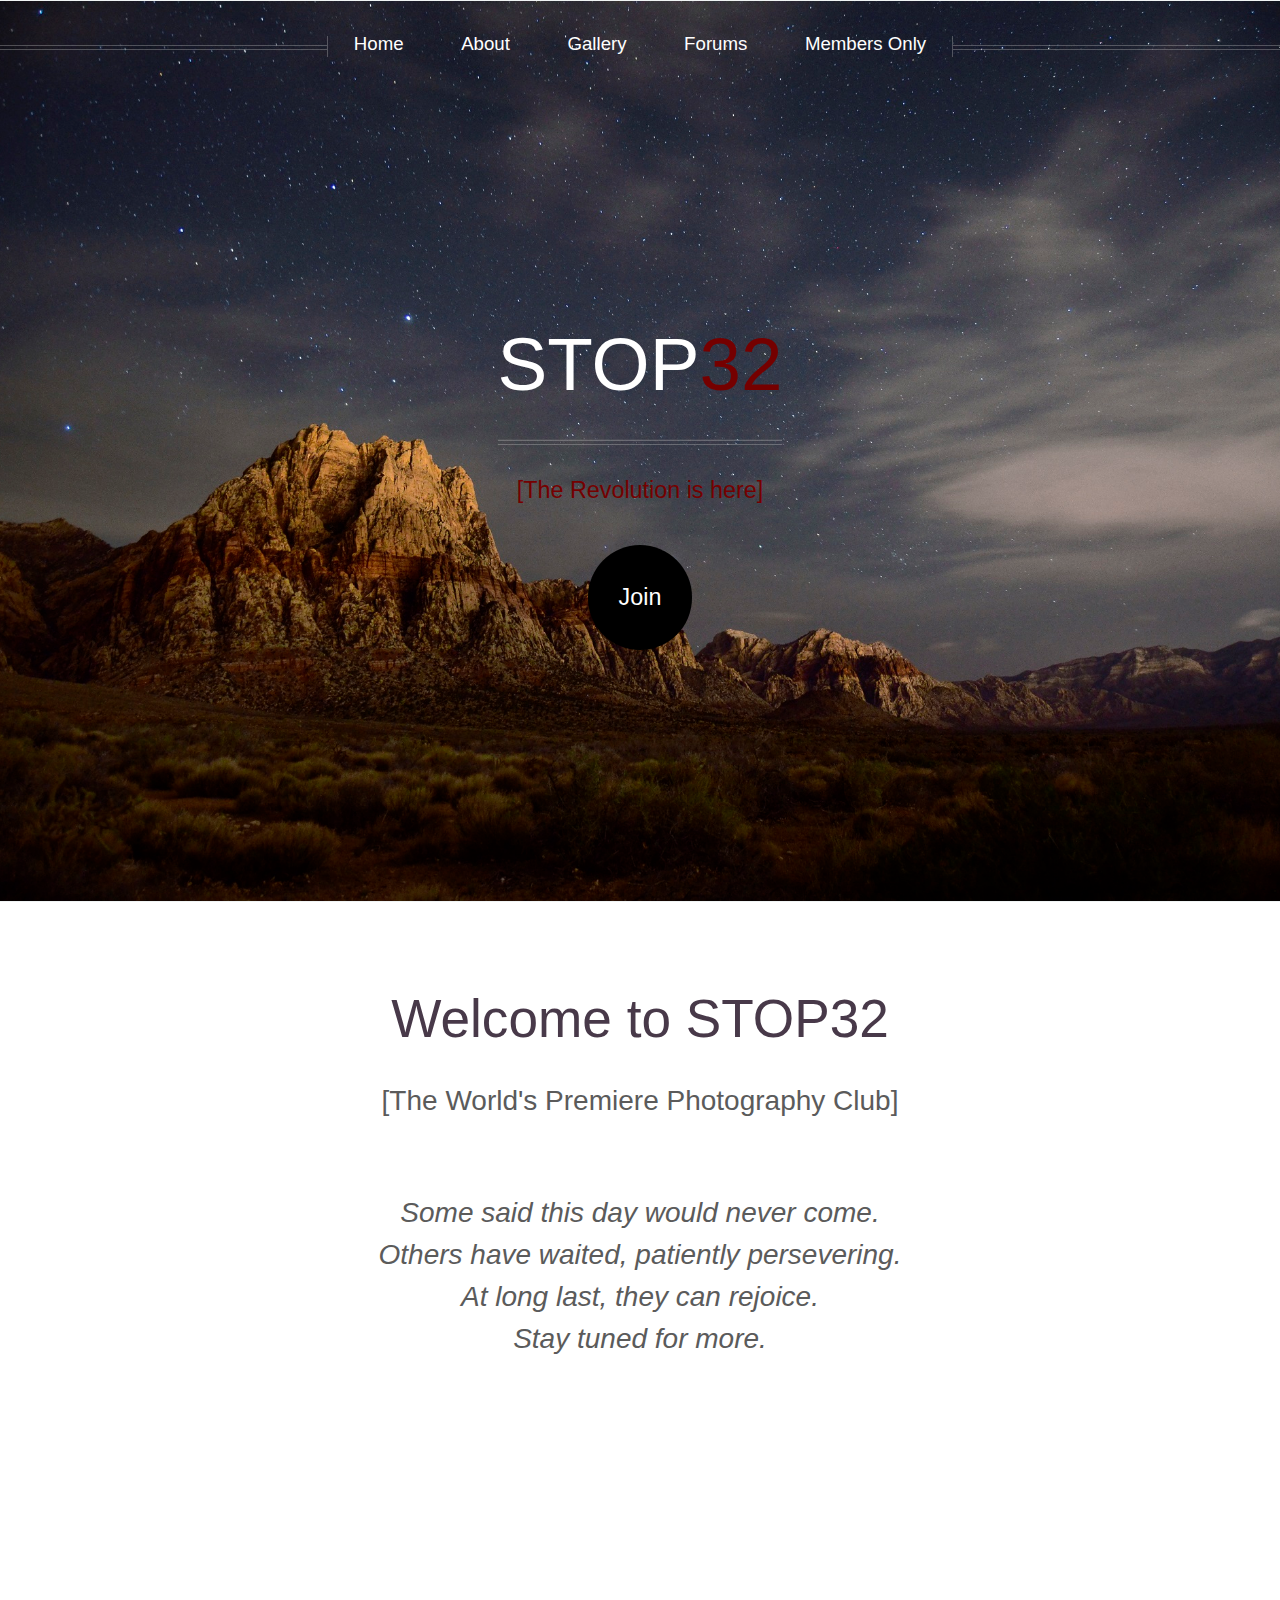
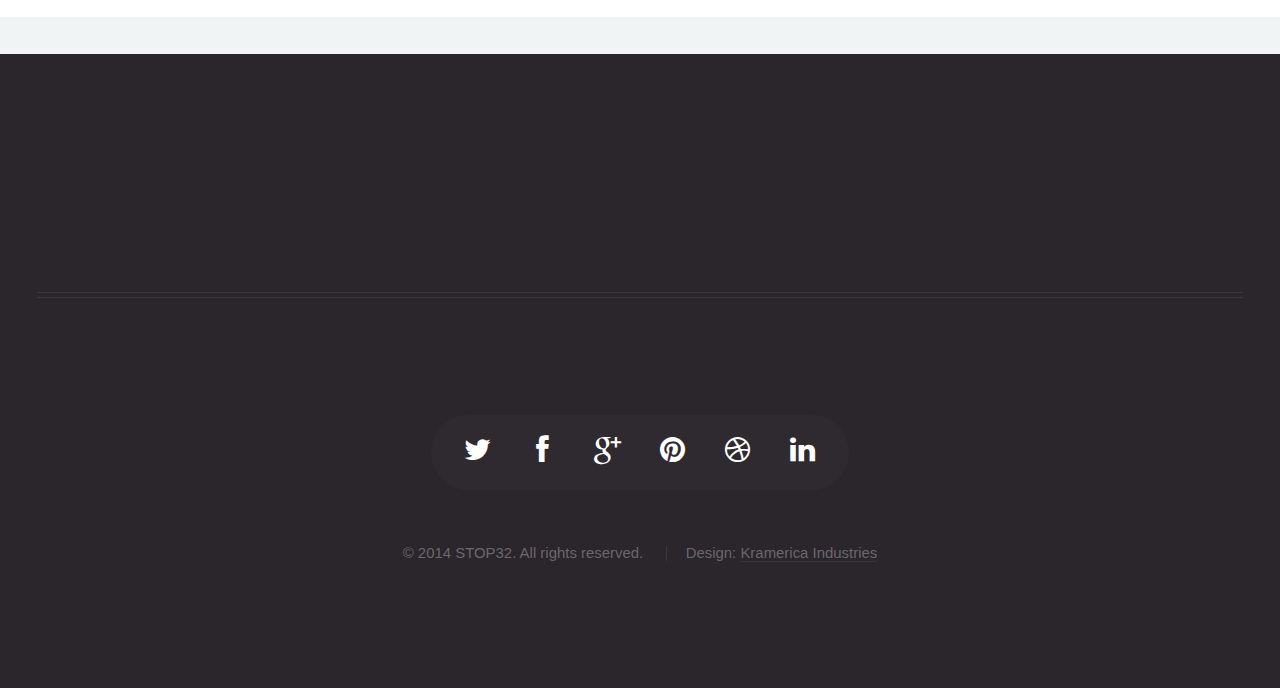
<file: index.html>
<!DOCTYPE html>
<html>
  <head>
    <title>STOP32 Photo Club</title>
    <meta http-equiv="content-type" content="text/html; charset=UTF-8">
    <meta name="description" content="">
    <meta name="keywords" content="">
    <link
href="http://fonts.googleapis.com/css?family=Source+Sans+Pro:300,400,600"
      rel="stylesheet" type="text/css">
    <!--[if lte IE 8]><script src="js/html5shiv.js"></script><![endif]-->
    <script src="js/jquery.min.js"></script>
    <script src="js/jquery.dropotron.min.js"></script>
    <script src="js/skel.min.js"></script>
    <script src="js/skel-panels.min.js"></script>
    <script src="js/init.js"></script> <noscript>
			<link rel="stylesheet" href="css/skel-noscript.css">
			<link rel="stylesheet" href="css/style.css">
			<link rel="stylesheet" href="css/style-desktop.css">
			<link rel="stylesheet" href="css/style-noscript.css">
		</noscript>
    <!--[if lte IE 8]><link rel="stylesheet" href="css/ie8.css" /><![endif]-->
  </head>
  <body class="homepage">
    <!-- Header -->
    <div id="header">
      <!-- Inner -->
      <div class="inner">
        <header>
          <h1><a href="#" id="logo">STOP<font color="750000">32 <br>
              </font></a></h1>
          <hr> <span class="byline"><font color="750000">[The
              Revolution is here]</font></span> </header>
        <footer> <a href="#banner" class="button circled scrolly">Join</a>
        </footer>
      </div>
      <!-- Nav -->
      <nav id="nav">
        <ul>
          <li><a href="index.html">Home</a></li>
          <li><a href="no-sidebar.html">About</a></li>
          <li> <span>Gallery</span>
            <ul>
              <li><a href="#">Landscape</a></li>
              <li><a href="#">Portrait</a></li>
              <li><a href="#">Macro</a></li>
            </ul>
          </li>
          <li> <span>Forums</span>
            <ul>
              <li><a href="#">Equipment</a></li>
              <li><a href="#">Technique</a></li>
              <li><a href="#">For Beginners</a></li>
            </ul>
          </li>
          <li><a href="right-sidebar.html">Members Only</a></li>
        </ul>
      </nav>
    </div>
    <!-- Banner -->
    <div id="banner">
      <h2>Welcome to STOP32<br>
      </h2>
      <span class="byline">[The World's Premiere Photography Club]<br>
        <br>
      </span>
      <div align="center"><span class="byline"><i>Some said this day
            would never come. </i><i><br>
          </i><i>Others have waited, patiently persevering.</i><i><br>
          </i><i>At long last, they can rejoice. </i><br>
          </i><i>Stay tuned for more. </i><br>
        </span><span class="byline"></span></div>
    </div>
    <!-- Carousel -->
    <div align="center"> </div>
    <!-- Main -->
    <div class="wrapper style2">
      <article id="main" class="container special"> <br>
      </article>
    </div>
    <!-- Features --><!-- Footer -->
    <div id="footer">
      <div class="container">
        <div class="row">
          <!-- Tweets --><!-- Posts -->
          <section class="4u">
            <div class="row quarter no-collapse">
              <div class="6u"> <br>
              </div>
            </div>
          </section>
        </div>
        <hr>
        <div class="row">
          <div class="12u">
            <!-- Contact -->
            <section class="contact"><br>
              <ul class="icons">
                <li><a href="#" class="fa fa-twitter solo"><span>Twitter</span></a><br>
                </li>
                <li><a href="#" class="fa fa-facebook solo"><span>Facebook</span></a><br>
                </li>
                <li><a href="#" class="fa fa-google-plus solo"><span>Google+</span></a><br>
                </li>
                <li><a href="#" class="fa fa-pinterest solo"><span>Pinterest</span></a><br>
                </li>
                <li><a href="#" class="fa fa-dribbble solo"><span>Dribbble</span></a><br>
                </li>
                <li><a href="#" class="fa fa-linkedin solo"><span>Linkedin</span></a><br>
                </li>
              </ul>
            </section>
            <!-- Copyright -->
            <div class="copyright">
              <ul class="menu">
                <li>© 2014 STOP32. All rights reserved.</li>
                <li>Design: <a href="#">Kramerica Industries</a></li>
              </ul>
            </div>
          </div>
        </div>
      </div>
    </div>
  </body>
</html>
</file>
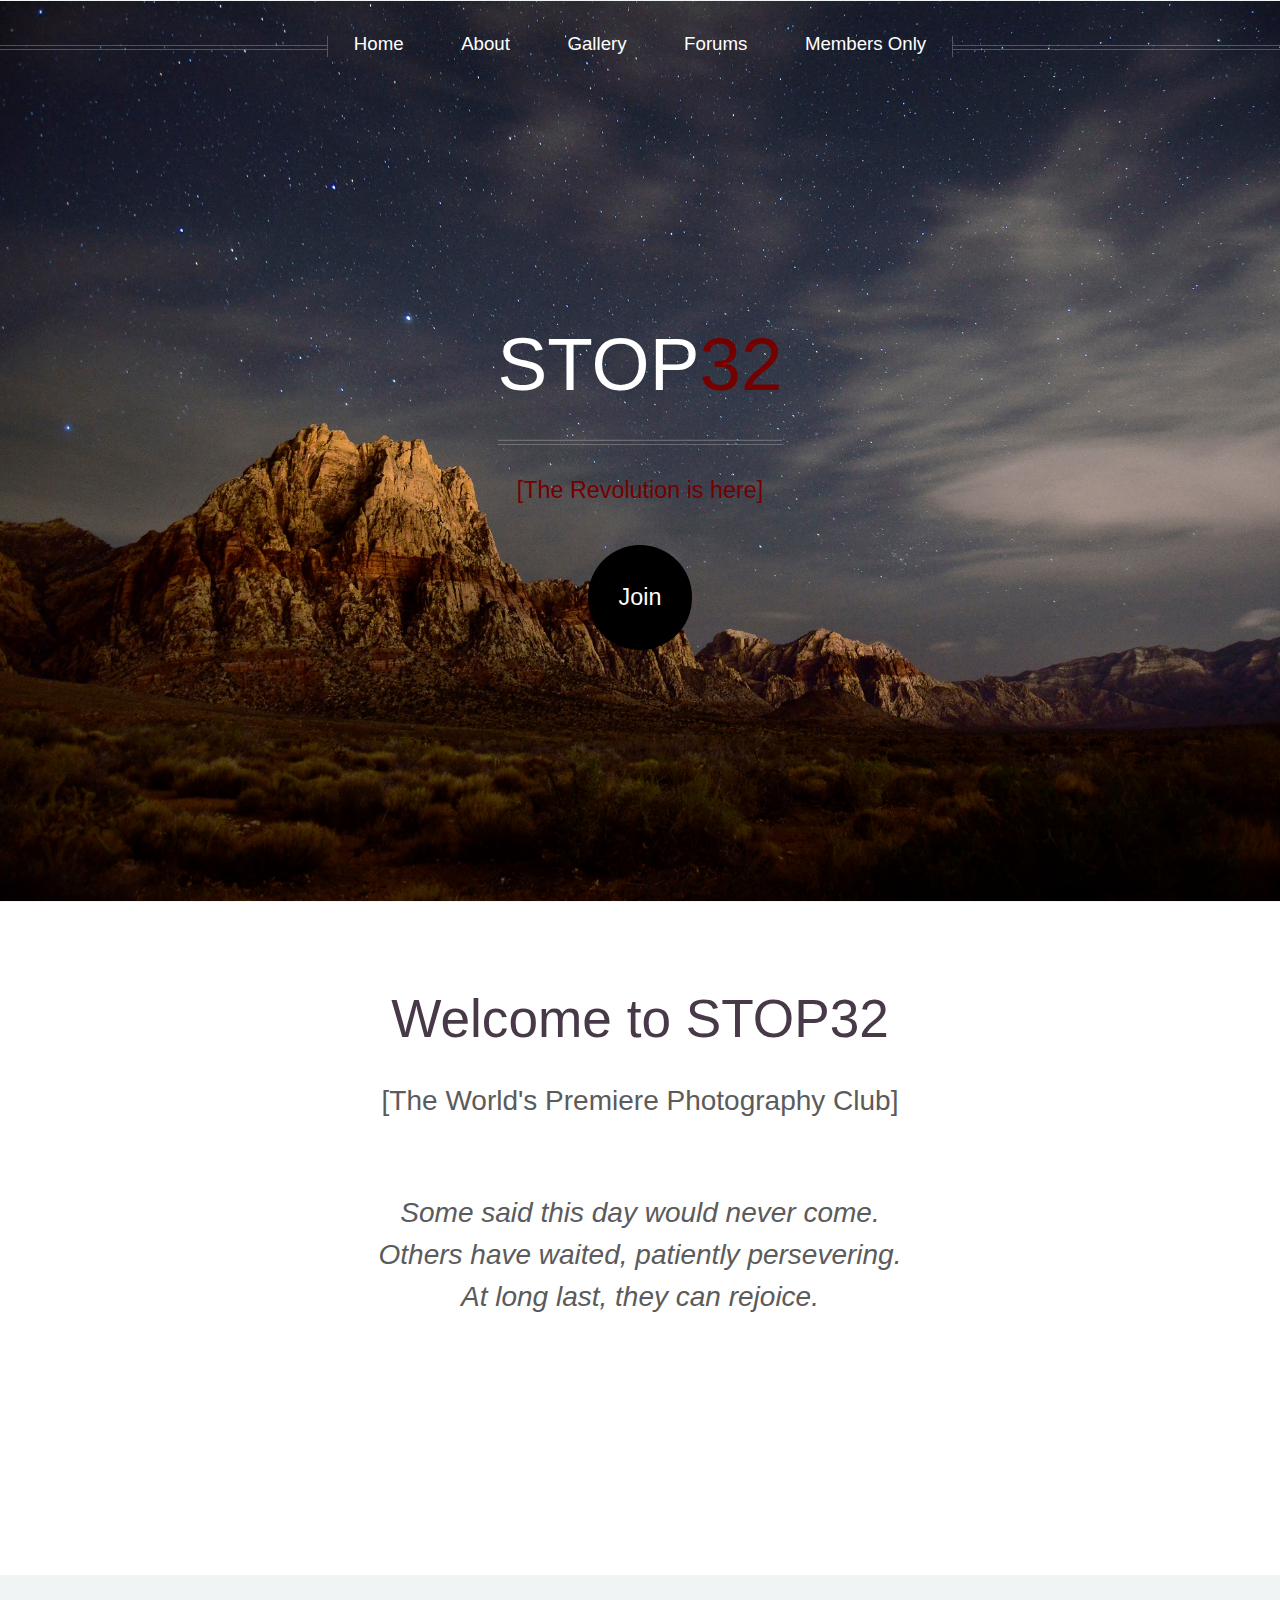
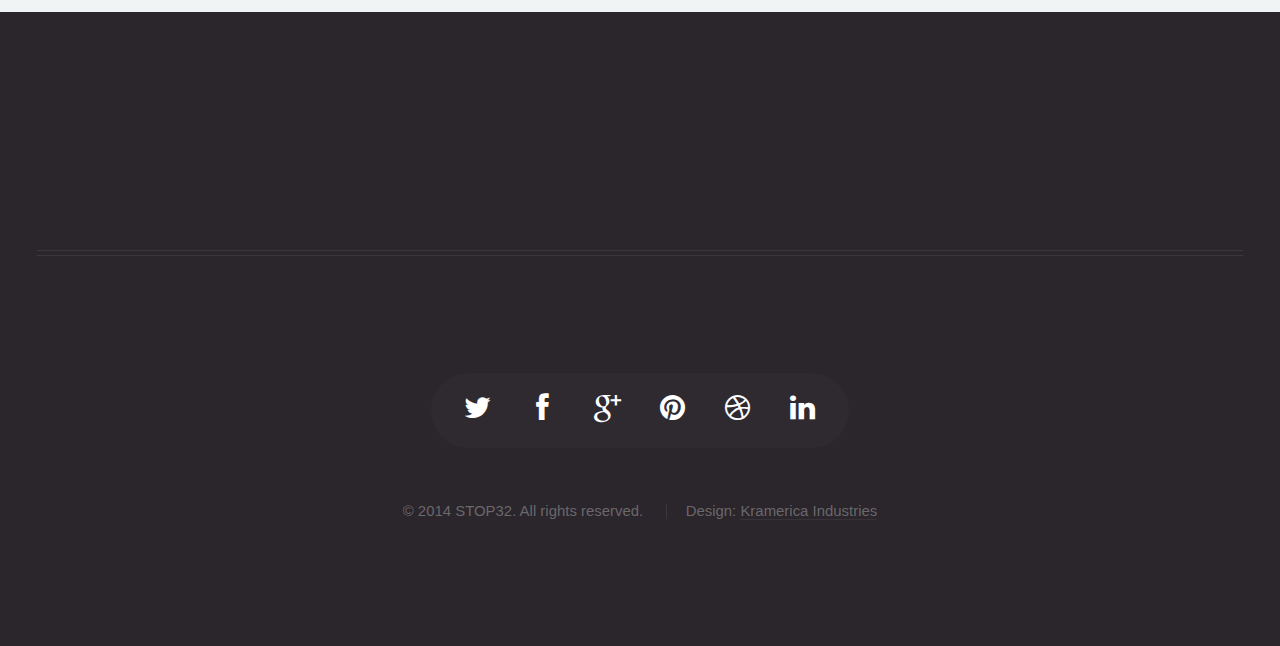
<file: index (david lindahl's conflicted copy 2014-03-15).html>
<!DOCTYPE html>
<html>
  <head>
    <title>STOP32 Photo Club</title>
    <meta http-equiv="content-type" content="text/html; charset=UTF-8">
    <meta name="description" content="">
    <meta name="keywords" content="">
    <link
href="http://fonts.googleapis.com/css?family=Source+Sans+Pro:300,400,600"
      rel="stylesheet" type="text/css">
    <!--[if lte IE 8]><script src="js/html5shiv.js"></script><![endif]-->
    <script src="js/jquery.min.js"></script>
    <script src="js/jquery.dropotron.min.js"></script>
    <script src="js/skel.min.js"></script>
    <script src="js/skel-panels.min.js"></script>
    <script src="js/init.js"></script> <noscript>
			<link rel="stylesheet" href="css/skel-noscript.css">
			<link rel="stylesheet" href="css/style.css">
			<link rel="stylesheet" href="css/style-desktop.css">
			<link rel="stylesheet" href="css/style-noscript.css">
		</noscript>
    <!--[if lte IE 8]><link rel="stylesheet" href="css/ie8.css" /><![endif]-->
  </head>
  <body class="homepage">
    <!-- Header -->
    <div id="header">
      <!-- Inner -->
      <div class="inner">
        <header>
          <h1><a href="#" id="logo">STOP<font color="750000">32 <br>
              </font></a></h1>
          <hr> <span class="byline"><font color="750000">[The
              Revolution is here]</font></span> </header>
        <footer> <a href="#banner" class="button circled scrolly">Join</a>
        </footer>
      </div>
      <!-- Nav -->
      <nav id="nav">
        <ul>
          <li><a href="index.html">Home</a></li>
          <li><a href="no-sidebar.html">About</a></li>
          <li> <span>Gallery</span>
            <ul>
              <li><a href="#">Landscape</a></li>
              <li><a href="#">Portrait</a></li>
              <li><a href="#">Macro</a></li>
            </ul>
          </li>
          <li> <span>Forums</span>
            <ul>
              <li><a href="#">Equipment</a></li>
              <li><a href="#">Technique</a></li>
              <li><a href="#">For Beginners</a></li>
            </ul>
          </li>
          <li><a href="right-sidebar.html">Members Only</a></li>
        </ul>
      </nav>
    </div>
    <!-- Banner -->
    <div id="banner">
      <h2>Welcome to STOP32<br>
      </h2>
      <span class="byline">[The World's Premiere Photography Club]<br>
        <br>
      </span>
      <div align="center"><span class="byline"><i>Some said this day
            would never come. </i><i><br>
          </i><i>Others have waited, patiently persevering.</i><i><br>
          </i><i>At long last, they can rejoice. </i><br>
        </span><span class="byline"></span></div>
    </div>
    <!-- Carousel -->
    <div align="center"> </div>
    <!-- Main -->
    <div class="wrapper style2">
      <article id="main" class="container special"> <br>
      </article>
    </div>
    <!-- Features --><!-- Footer -->
    <div id="footer">
      <div class="container">
        <div class="row">
          <!-- Tweets --><!-- Posts -->
          <section class="4u">
            <div class="row quarter no-collapse">
              <div class="6u"> <br>
              </div>
            </div>
          </section>
        </div>
        <hr>
        <div class="row">
          <div class="12u">
            <!-- Contact -->
            <section class="contact"><br>
              <ul class="icons">
                <li><a href="#" class="fa fa-twitter solo"><span>Twitter</span></a><br>
                </li>
                <li><a href="#" class="fa fa-facebook solo"><span>Facebook</span></a><br>
                </li>
                <li><a href="#" class="fa fa-google-plus solo"><span>Google+</span></a><br>
                </li>
                <li><a href="#" class="fa fa-pinterest solo"><span>Pinterest</span></a><br>
                </li>
                <li><a href="#" class="fa fa-dribbble solo"><span>Dribbble</span></a><br>
                </li>
                <li><a href="#" class="fa fa-linkedin solo"><span>Linkedin</span></a><br>
                </li>
              </ul>
            </section>
            <!-- Copyright -->
            <div class="copyright">
              <ul class="menu">
                <li>© 2014 STOP32. All rights reserved.</li>
                <li>Design: <a href="#">Kramerica Industries</a></li>
              </ul>
            </div>
          </div>
        </div>
      </div>
    </div>
  </body>
</html>
</file>
<file: css/style-noscript.css>
/*
	Helios 1.5 by HTML5 UP
	html5up.net | @n33co
	Free for personal and commercial use under the CCA 3.0 license (html5up.net/license)
*/

/*********************************************************************************/
/* Header                                                                        */
/*********************************************************************************/

	#header
	{
	}

		.homepage #header
		{
		}
	
			.homepage #header:after
			{
				display: none;
			}

/*********************************************************************************/
/* Nav                                                                           */
/*********************************************************************************/

	#nav
	{
	}

		#nav > ul > li > ul
		{
			display: none;
		}

/*********************************************************************************/
/* Carousel                                                                      */
/*********************************************************************************/

	.carousel
	{
		overflow-x: scroll;
	}
</file>
<file: css/ie8.css>
/*
	Helios 1.5 by HTML5 UP
	html5up.net | @n33co
	Free for personal and commercial use under the CCA 3.0 license (html5up.net/license)
*/

/*********************************************************************************/
/* Basic                                                                         */
/*********************************************************************************/

	a
	{
		border-bottom: solid 1px #ddd;
	}
	
	hr
	{
		border-top: solid 1px #777;
		border-bottom: solid 1px #777;
	}

	.timestamp
	{
		color: #777;
	}

	/* Lists */

		ul.divided
		{
		}
		
			ul.divided li
			{
				border-top: solid 1px #777;
			}

		ul.menu
		{
		}
		
			ul.menu li
			{
				border-left: solid 1px #777;
			}

		ul.icons
		{
			background: #333;
			-ms-behavior: url('css/PIE.htc');
		}

	/* Buttons */
		
		.button
		{
			-ms-behavior: url('css/PIE.htc');
		}

/*********************************************************************************/
/* Icons                                                                         */
/* Powered by Font Awesome by Dave Gandy | http://fontawesome.io                 */
/* Licensed under the SIL OFL 1.1 (font), MIT (CSS)                              */
/*********************************************************************************/

	.icon
	{
	}

		.icon.circled
		{
			-ms-behavior: url('css/PIE.htc');
		}

/*********************************************************************************/
/* Header                                                                        */
/*********************************************************************************/

	#header
	{
		-ms-behavior: url('css/backgroundsize.min.htc');
	}

/*********************************************************************************/
/* Nav                                                                           */
/*********************************************************************************/

	#nav
	{
	}
	
		#nav > ul
		{
		}
		
			#nav > ul:before,
			#nav > ul:after
			{
				border-top: solid 1px #777;
				border-bottom: solid 1px #777;
			}

			#nav > ul > li
			{
				-ms-behavior: url('css/PIE.htc');
			}

				#nav > ul > li.active
				{
					border-color: #999;
				}

	.dropotron
	{
		background: #fff;
		-ms-behavior: url('css/PIE.htc');
	}

		.dropotron li
		{
			border-color: #eee;
			padding-right: 1em;
			color: #5b5b5b;
		}

		.dropotron-level-0
		{
			margin-top: 1em;
		}
	
/*********************************************************************************/
/* Carousel                                                                      */
/*********************************************************************************/

	.carousel
	{
	}

		.carousel .forward,
		.carousel .backward
		{
			border-radius: 100%;
			background-color: #483949;
			width: 7em;
			height: 7em;
			margin-top: -3.5em;
			border-radius: 100%;
			-ms-behavior: url('css/PIE.htc');
		}

			.carousel .forward
			{
				right: -3.5em;
			}

			.carousel .backward
			{
				left: -3.5em;
			}
		
			.carousel .forward:before,
			.carousel .backward:before
			{
				display: none;
			}
			
/*********************************************************************************/
/* Footer                                                                        */
/*********************************************************************************/

	#footer
	{
	}
	
		#footer ul.divided li,
		#footer ul.menu li,
		#footer hr
		{
			border-color: #3B373C;
		}
	
		#footer .icons
		{
			background: #2F2930;
		}
	
		#footer .copyright
		{
			color: #777;
		}

			#footer .copyright a
			{
				color: #aaa;
				border: 0;
			}

				#footer .copyright a:hover
				{
					color: #ccc;
				}
</file>
<file: css/skel-noscript.css>
/* Resets (http://meyerweb.com/eric/tools/css/reset/ | v2.0 | 20110126 | License: none (public domain)) */

	html,body,div,span,applet,object,iframe,h1,h2,h3,h4,h5,h6,p,blockquote,pre,a,abbr,acronym,address,big,cite,code,del,dfn,em,img,ins,kbd,q,s,samp,small,strike,strong,sub,sup,tt,var,b,u,i,center,dl,dt,dd,ol,ul,li,fieldset,form,label,legend,table,caption,tbody,tfoot,thead,tr,th,td,article,aside,canvas,details,embed,figure,figcaption,footer,header,hgroup,menu,nav,output,ruby,section,summary,time,mark,audio,video{margin:0;padding:0;border:0;font-size:100%;font:inherit;vertical-align:baseline;}article,aside,details,figcaption,figure,footer,header,hgroup,menu,nav,section{display:block;}body{line-height:1;}ol,ul{list-style:none;}blockquote,q{quotes:none;}blockquote:before,blockquote:after,q:before,q:after{content:'';content:none;}table{border-collapse:collapse;border-spacing:0;}body{-webkit-text-size-adjust:none}

/* Box Model */

	*, *:before, *:after {
		-moz-box-sizing: border-box;
		-webkit-box-sizing: border-box;
		-o-box-sizing: border-box;
		-ms-box-sizing: border-box;
		box-sizing: border-box;
	}

/* Container */

	body {
		min-width: 1200px;
	}

	.container {
		width: 1200px;
		margin-left: auto;
		margin-right: auto;
	}

	/* Modifiers */
	
		.container.small {
			width: 900px;
		}

		.container.big {
			width: 100%;
			max-width: 1500px;
			min-width: 1200px;
		}

/* Grid */

	/* Cells */

		.\31 2u { width: 100% }
		.\31 1u { width: 91.6666666667% }
		.\31 0u { width: 83.3333333333% }
		.\39 u { width: 75% }
		.\38 u { width: 66.6666666667% }
		.\37 u { width: 58.3333333333% }
		.\36 u { width: 50% }
		.\35 u { width: 41.6666666667% }
		.\34 u { width: 33.3333333333% }
		.\33 u { width: 25% }
		.\32 u { width: 16.6666666667% }
		.\31 u { width: 8.3333333333% }
		.\-11u { margin-left: 91.6666666667% }
		.\-10u { margin-left: 83.3333333333% }
		.\-9u { margin-left: 75% }
		.\-8u { margin-left: 66.6666666667% }
		.\-7u { margin-left: 58.3333333333% }
		.\-6u { margin-left: 50% }
		.\-5u { margin-left: 41.6666666667% }
		.\-4u { margin-left: 33.3333333333% }
		.\-3u { margin-left: 25% }
		.\-2u { margin-left: 16.6666666667% }
		.\-1u { margin-left: 8.3333333333% }

		.row > * {
			padding: 48px 0 0 48px;
			float: left;
			-moz-box-sizing: border-box;
			-webkit-box-sizing: border-box;
			-o-box-sizing: border-box;
			-ms-box-sizing: border-box;
			box-sizing: border-box;
		}

		.row + .row > * {
			padding-top: 48px;
		}

		.row {
			margin-left: -48px;
		}

	/* Rows */

		.row:after {
			content: '';
			display: block;
			clear: both;
			height: 0;
		}

		.row:first-child > * {
			padding-top: 0;
		}

		.row > * {
			padding-top: 0;
		}

		/* Modifiers */

			/* Flush */

				.row.flush {
					margin-left: 0;
				}

				.row.flush > * {
					padding: 0 !important;
				}

			/* Quarter */

				.row.quarter > * {
					padding: 12px 0 0 12px;
				}

				.row.quarter + .row.quarter > * {
					padding-top: 12px;
				}

				.row.quarter {
					margin-left: -12px;
				}

			/* Half */

				.row.half > * {
					padding: 24px 0 0 24px;
				}

				.row.half + .row.half > * {
					padding-top: 24px;
				}

				.row.half {
					margin-left: -24px;
				}

			/* One and (a) Half */

				.row.oneandhalf > * {
					padding: 72px 0 0 72px;
				}

				.row.oneandhalf + .row.oneandhalf > * {
					padding-top: 72px;
				}

				.row.oneandhalf {
					margin-left: -72px;
				}

			/* Double */

				.row.double > * {
					padding: 96px 0 0 96px;
				}

				.row.double + .row.double > * {
					padding-top: 96px;
				}

				.row.double {
					margin-left: -96px;
				}
</file>
<file: css/style.css>
@charset 'UTF-8';

@font-face{font-family:'FontAwesome';src:url('font/fontawesome-webfont.eot?v=4.0.1');src:url('font/fontawesome-webfont.eot?#iefix&v=4.0.1') format('embedded-opentype'),url('font/fontawesome-webfont.woff?v=4.0.1') format('woff'),url('font/fontawesome-webfont.ttf?v=4.0.1') format('truetype'),url('font/fontawesome-webfont.svg?v=4.0.1#fontawesomeregular') format('svg');font-weight:normal;font-style:normal}

	body.paused *
	{
		-moz-transition: none;
		-webkit-transition: none;
		-o-transition: none;
		-ms-transition: none;
		transition: none;
	}

	body
	{
		background: #f0f4f4;
		color: #5b5b5b;
		font-weight: 300;
		font-family:"Trebuchet MS", Helvetica, sans-serif
	}

	body,input,textarea,select
	{
		font-size: 15pt;
		line-height: 1.85em;
	}

	h1,h2,h3,h4,h5,h6
	{
		font-weight: 400;
		color: #483949;
		line-height: 1.25em;
	}
	
		h1 a, h2 a, h3 a, h4 a, h5 a, h6 a
		{
			color: inherit;
			text-decoration: none;
			border-bottom-color: transparent;
		}
		
		h1 strong, h2 strong, h3 strong, h4 strong, h5 strong, h6 strong
		{
			font-weight: 600;
		}

	h2
	{
		font-size: 2.85em;
	}
	
	h3
	{
		font-size: 1.25em;
	}
	
	h4
	{
		font-size: 1em;
		margin: 0 0 0.25em 0;
	}
	
	.byline
	{
		display: block;
		font-size: 1.5em;
		margin-top: 1em;
		line-height: 1.5em;
	}

	strong, b
	{
		font-weight: 400;
		color: #483949;
	}
	
	em, i
	{
		font-style: italic;
	}

	a
	{
		color: inherit;
		border-bottom: solid 1px rgba(128,128,128,0.15);
		text-decoration: none;
		-moz-transition: background-color 0.35s ease-in-out, color 0.35s ease-in-out, border-bottom-color 0.35s ease-in-out;
		-webkit-transition: background-color 0.35s ease-in-out, color 0.35s ease-in-out, border-bottom-color 0.35s ease-in-out;
		-o-transition: background-color 0.35s ease-in-out, color 0.35s ease-in-out, border-bottom-color 0.35s ease-in-out;
		-ms-transition: background-color 0.35s ease-in-out, color 0.35s ease-in-out, border-bottom-color 0.35s ease-in-out;
		transition: background-color 0.35s ease-in-out, color 0.35s ease-in-out, border-bottom-color 0.35s ease-in-out;
	}
	
		a:hover
		{
			color: #750000;
			border-bottom-color: transparent;
		}

	sub
	{
		position: relative;
		top: 0.5em;
		font-size: 0.8em;
	}
	
	sup
	{
		position: relative;
		top: -0.5em;
		font-size: 0.8em;
	}
	
	blockquote
	{
		border-left: solid 0.5em #ddd;
		padding: 1em 0 1em 2em;
		font-style: italic;
	}
	
	p, ul, ol, dl, table
	{
		margin-bottom: 1em;
	}

	p
	{
		text-align: justify;
	}

	br.clear
	{
		clear: both;
	}
	
	header
	{
		margin: 0 0 1em 0;
	}
	
		header .byline
		{
			margin-bottom: 2em;
		}
		
	footer
	{
		margin: 2.5em 0 0 0;
	}
		
	hr
	{
		position: relative;
		display: block;
		border: 0;
		top: 4.5em;
		margin-bottom: 9em;

		height: 6px;
		border-top: solid 1px rgba(128,128,128,0.2);
		border-bottom: solid 1px rgba(128,128,128,0.2);
	}
	
		hr:before,
		hr:after
		{
			content: '';
			position: absolute;
			top: -8px;
			display: block;
			width: 1px;
			height: 21px;
			background: rgba(128,128,128,0.2);			
		}

		hr:before
		{
			left: -1px;
		}

		hr:after
		{
			right: -1px;
		}

	.timestamp
	{
		color: rgba(128,128,128,0.75);
		font-size: 0.8em;
	}

	/* Sections/Articles */
	
		section,
		article
		{
			margin-bottom: 3em;
		}
		
		section > :last-child,
		article > :last-child
		{
			margin-bottom: 0;
		}

		section:last-child,
		article:last-child
		{
			margin-bottom: 0;
		}

		.row > section,
		.row > article
		{
			margin-bottom: 0;
		}

		section.special > header,
		section.special > footer,
		article.special > header,
		article.special > footer
		{
			text-align: center;
		}

	/* Images */

		.image
		{
			position: relative;
			display: inline-block;
			border: 0;
			outline: 0;
		}
		
			/* Uncomment the block below if you want linked images to highlight on hover */
		
			/*
			a.image:before
			{
				content: '';
				display: block;
				position: absolute;
				left: 0;
				top: 0;
				width: 100%;
				height: 100%;
				background: #fff;
				opacity: 0;
				-moz-transition: opacity 0.35s ease-in-out;
				-webkit-transition: opacity 0.35s ease-in-out;
				-o-transition: opacity 0.35s ease-in-out;
				-ms-transition: opacity 0.35s ease-in-out;
				transition: opacity 0.35s ease-in-out;
			}
			
				a.image:hover:before
				{
					opacity: 0.15;
				}
			*/
		
			.image img
			{
				display: block;
				width: 100%;
			}

			.image.full
			{
				display: block;
				width: 100%;
			}

			.image.featured
			{
				display: block;
				width: 100%;
				margin: 0 0 4em 0;
			}
			
			.image.left
			{
				float: left;
				margin: 0 2em 2em 0;
			}
			
			.image.centered
			{
				display: block;
				margin: 0 0 2em 0;
			}

				.image.centered img
				{
					margin: 0 auto;
					width: auto;
				}

	/* Lists */

		ul.style1
		{
		}

		ul.actions
		{
		}

		ul.divided
		{
		}
		
			ul.divided li
			{
				border-top: solid 1px rgba(128,128,128,0.2);
				padding-top: 1.5em;
				margin-top: 1.5em;
			}
			
			ul.divided li:first-child
			{
				border-top: 0;
				padding-top: 0;
				margin-top: 0;
			}

		ul.menu
		{
			height: 1em;
			line-height: 1em;
		}
		
			ul.menu li
			{
				display: inline-block;
				border-left: solid 1px rgba(128,128,128,0.2);
				padding-left: 1.25em;
				margin-left: 1.25em;
			}
			
			ul.menu li:first-child
			{
				border-left: 0;
				padding-left: 0;
				margin-left: 0;
			}

		ul.icons
		{
			position: relative;
			background: rgba(128,128,128,0.05);
			border-radius: 4em;
			display: inline-block;
			padding: 0.35em 0.75em 0.35em 0.75em;
			font-size: 1.25em;
			cursor: default;
		}
		
			ul.icons li
			{
				display: inline-block;
			}

				ul.icons li a
				{
					display: inline-block;
					background: none;
					width: 2.5em;
					height: 2.5em;
					line-height: 2.5em;
					text-align: center;
					border-radius: 100%;
					border: 0;
					color: inherit;
				}
				
					ul.icons li a:hover
					{
						color: #000000;
					}

		ol.style1
		{
		}

	/* Forms */

		form
		{
		}
		
			form label
			{
				display: block;
			}
		
			form input.text,
			form select,
			form textarea
			{
				-webkit-appearance: none;
				display: block;
				border: 0;
				background: #ccc;
				width: 100%;
			}

				form input.text:hover,
				form select:hover,
				form textarea:hover
				{
				}

				form input.text:focus,
				form select:focus,
				form textarea:focus
				{
				}
				
				form textarea
				{
					min-height: 9em;
				}

				form .formerize-placeholder
				{
					color: #555 !important;
				}

				form ::-webkit-input-placeholder
				{
					color: #555 !important;
				}

				form :-moz-placeholder
				{
					color: #555 !important;
				}

				form ::-moz-placeholder
				{
					color: #555 !important;
				}

				form :-ms-input-placeholder
				{
					color: #555 !important;
				}

				form ::-moz-focus-inner
				{
					border: 0;
				}
			
	/* Tables */
	
		table
		{
			width: 100%;
		}
		
			table.style1
			{
				width: 100%;
			}
			
				table.style1 tbody tr:nth-child(2n+2)
				{
					background: #f4f4f4;
				}
				
				table.style1 td
				{
					padding: 0.5em 1em 0.5em 1em;
				}
				
				table.style1 th
				{
					text-align: left;
					font-weight: 400;
					padding: 0.5em 1em 0.5em 1em;
				}
			
				table.style1 thead
				{
					background: #444;
					color: #fff;
				}
				
				table.style1 tfoot
				{
					background: #eee;
				}
				
				table.style1 tbody
				{
				}

	/* Buttons */
		
		.button
		{
			position: relative;
			display: inline-block;
			background: #000000;
			color: #fff;
			text-align: center;
			border-radius: 0.5em;
			text-decoration: none;
			padding: 0.65em 3em 0.65em 3em;
			border: 0;
			cursor: pointer;
			outline: 0;
		}

			.button:hover
			{
				color: #fff;
				background: #750000;
			}
			
			.button:active
			{
			}
		
			.button.alt
			{
			}

				.button.alt:hover
				{
				}
				
				.button.alt:active
				{
				}
		
			.button.small
			{
			}
			
			.button.big
			{
			}
			
			.button.huge
			{
			}
			
	/* Posts */

		.post
		{
		}
		
			.post.stub
			{
				text-align: center;
			}
			
				.post.stub header
				{
					margin: 0;
				}

/*********************************************************************************/
/* Icons                                                                         */
/* Powered by Font Awesome by Dave Gandy | http://fontawesome.io                 */
/* Licensed under the SIL OFL 1.1 (font), MIT (CSS)                              */
/*********************************************************************************/

	.fa
	{
		text-decoration: none;
	}

		.fa.solo
		{
		}
		
			.fa.solo span
			{
				display: none;
			}

		.fa.circled
		{
			position: relative;
			display: inline-block;
			background: #2b252c;
			color: #fff;
			border-radius: 100%;
			width: 3.5em;
			height: 3.5em;
			line-height: 3.5em;
			text-align: center;
			font-size: 1em;
		}
		
			.fa.circled:before
			{
				font-size: 2em;
				line-height: 1.75em;
			}

			header .fa.circled
			{
				margin: 0 0 2em 0;
			}

		.fa:before
		{
			display:inline-block;
			font-family: FontAwesome;
			font-size: 1.25em;
			text-decoration: none;
			font-style: normal;
			font-weight: normal;
			line-height: 1;
			-webkit-font-smoothing:antialiased;
			-moz-osx-font-smoothing:grayscale;
		}

		.fa-lg{font-size:1.3333333333333333em;line-height:.75em;vertical-align:-15%}
		.fa-2x{font-size:2em}
		.fa-3x{font-size:3em}
		.fa-4x{font-size:4em}
		.fa-5x{font-size:5em}
		.fa-fw{width:1.2857142857142858em;text-align:center}
		.fa-ul{padding-left:0;margin-left:2.142857142857143em;list-style-type:none}.fa-ul>li{position:relative}
		.fa-li{position:absolute;left:-2.142857142857143em;width:2.142857142857143em;top:.14285714285714285em;text-align:center}.fa-li.fa-lg{left:-1.8571428571428572em}
		.fa-border{padding:.2em .25em .15em;border:solid .08em #eee;border-radius:.1em}
		.pull-right{float:right}
		.pull-left{float:left}
		.fa.pull-left{margin-right:.3em}
		.fa.pull-right{margin-left:.3em}
		.fa-spin{-webkit-animation:spin 2s infinite linear;-moz-animation:spin 2s infinite linear;-o-animation:spin 2s infinite linear;animation:spin 2s infinite linear}
		@-moz-keyframes spin{0%{-moz-transform:rotate(0deg)} 100%{-moz-transform:rotate(359deg)}}@-webkit-keyframes spin{0%{-webkit-transform:rotate(0deg)} 100%{-webkit-transform:rotate(359deg)}}@-o-keyframes spin{0%{-o-transform:rotate(0deg)} 100%{-o-transform:rotate(359deg)}}@-ms-keyframes spin{0%{-ms-transform:rotate(0deg)} 100%{-ms-transform:rotate(359deg)}}@keyframes spin{0%{transform:rotate(0deg)} 100%{transform:rotate(359deg)}}.fa-rotate-90{filter:progid:DXImageTransform.Microsoft.BasicImage(rotation=1);-webkit-transform:rotate(90deg);-moz-transform:rotate(90deg);-ms-transform:rotate(90deg);-o-transform:rotate(90deg);transform:rotate(90deg)}
		.fa-rotate-180{filter:progid:DXImageTransform.Microsoft.BasicImage(rotation=2);-webkit-transform:rotate(180deg);-moz-transform:rotate(180deg);-ms-transform:rotate(180deg);-o-transform:rotate(180deg);transform:rotate(180deg)}
		.fa-rotate-270{filter:progid:DXImageTransform.Microsoft.BasicImage(rotation=3);-webkit-transform:rotate(270deg);-moz-transform:rotate(270deg);-ms-transform:rotate(270deg);-o-transform:rotate(270deg);transform:rotate(270deg)}
		.fa-flip-horizontal{filter:progid:DXImageTransform.Microsoft.BasicImage(rotation=0, mirror=1);-webkit-transform:scale(-1, 1);-moz-transform:scale(-1, 1);-ms-transform:scale(-1, 1);-o-transform:scale(-1, 1);transform:scale(-1, 1)}
		.fa-flip-vertical{filter:progid:DXImageTransform.Microsoft.BasicImage(rotation=2, mirror=1);-webkit-transform:scale(1, -1);-moz-transform:scale(1, -1);-ms-transform:scale(1, -1);-o-transform:scale(1, -1);transform:scale(1, -1)}
		.fa-stack{position:relative;display:inline-block;width:2em;height:2em;line-height:2em;vertical-align:middle}
		.fa-stack-1x,.fa-stack-2x{position:absolute;left:0;width:100%;text-align:center}
		.fa-stack-1x{line-height:inherit}
		.fa-stack-2x{font-size:2em}
		.fa-inverse{color:#fff}
		.fa-glass:before{content:"\f000"}
		.fa-music:before{content:"\f001"}
		.fa-search:before{content:"\f002"}
		.fa-envelope-o:before{content:"\f003"}
		.fa-heart:before{content:"\f004"}
		.fa-star:before{content:"\f005"}
		.fa-star-o:before{content:"\f006"}
		.fa-user:before{content:"\f007"}
		.fa-film:before{content:"\f008"}
		.fa-th-large:before{content:"\f009"}
		.fa-th:before{content:"\f00a"}
		.fa-th-list:before{content:"\f00b"}
		.fa-check:before{content:"\f00c"}
		.fa-times:before{content:"\f00d"}
		.fa-search-plus:before{content:"\f00e"}
		.fa-search-minus:before{content:"\f010"}
		.fa-power-off:before{content:"\f011"}
		.fa-signal:before{content:"\f012"}
		.fa-gear:before,.fa-cog:before{content:"\f013"}
		.fa-trash-o:before{content:"\f014"}
		.fa-home:before{content:"\f015"}
		.fa-file-o:before{content:"\f016"}
		.fa-clock-o:before{content:"\f017"}
		.fa-road:before{content:"\f018"}
		.fa-download:before{content:"\f019"}
		.fa-arrow-circle-o-down:before{content:"\f01a"}
		.fa-arrow-circle-o-up:before{content:"\f01b"}
		.fa-inbox:before{content:"\f01c"}
		.fa-play-circle-o:before{content:"\f01d"}
		.fa-rotate-right:before,.fa-repeat:before{content:"\f01e"}
		.fa-refresh:before{content:"\f021"}
		.fa-list-alt:before{content:"\f022"}
		.fa-lock:before{content:"\f023"}
		.fa-flag:before{content:"\f024"}
		.fa-headphones:before{content:"\f025"}
		.fa-volume-off:before{content:"\f026"}
		.fa-volume-down:before{content:"\f027"}
		.fa-volume-up:before{content:"\f028"}
		.fa-qrcode:before{content:"\f029"}
		.fa-barcode:before{content:"\f02a"}
		.fa-tag:before{content:"\f02b"}
		.fa-tags:before{content:"\f02c"}
		.fa-book:before{content:"\f02d"}
		.fa-bookmark:before{content:"\f02e"}
		.fa-print:before{content:"\f02f"}
		.fa-camera:before{content:"\f030"}
		.fa-font:before{content:"\f031"}
		.fa-bold:before{content:"\f032"}
		.fa-italic:before{content:"\f033"}
		.fa-text-height:before{content:"\f034"}
		.fa-text-width:before{content:"\f035"}
		.fa-align-left:before{content:"\f036"}
		.fa-align-center:before{content:"\f037"}
		.fa-align-right:before{content:"\f038"}
		.fa-align-justify:before{content:"\f039"}
		.fa-list:before{content:"\f03a"}
		.fa-dedent:before,.fa-outdent:before{content:"\f03b"}
		.fa-indent:before{content:"\f03c"}
		.fa-video-camera:before{content:"\f03d"}
		.fa-picture-o:before{content:"\f03e"}
		.fa-pencil:before{content:"\f040"}
		.fa-map-marker:before{content:"\f041"}
		.fa-adjust:before{content:"\f042"}
		.fa-tint:before{content:"\f043"}
		.fa-edit:before,.fa-pencil-square-o:before{content:"\f044"}
		.fa-share-square-o:before{content:"\f045"}
		.fa-check-square-o:before{content:"\f046"}
		.fa-move:before{content:"\f047"}
		.fa-step-backward:before{content:"\f048"}
		.fa-fast-backward:before{content:"\f049"}
		.fa-backward:before{content:"\f04a"}
		.fa-play:before{content:"\f04b"}
		.fa-pause:before{content:"\f04c"}
		.fa-stop:before{content:"\f04d"}
		.fa-forward:before{content:"\f04e"}
		.fa-fast-forward:before{content:"\f050"}
		.fa-step-forward:before{content:"\f051"}
		.fa-eject:before{content:"\f052"}
		.fa-chevron-left:before{content:"\f053"}
		.fa-chevron-right:before{content:"\f054"}
		.fa-plus-circle:before{content:"\f055"}
		.fa-minus-circle:before{content:"\f056"}
		.fa-times-circle:before{content:"\f057"}
		.fa-check-circle:before{content:"\f058"}
		.fa-question-circle:before{content:"\f059"}
		.fa-info-circle:before{content:"\f05a"}
		.fa-crosshairs:before{content:"\f05b"}
		.fa-times-circle-o:before{content:"\f05c"}
		.fa-check-circle-o:before{content:"\f05d"}
		.fa-ban:before{content:"\f05e"}
		.fa-arrow-left:before{content:"\f060"}
		.fa-arrow-right:before{content:"\f061"}
		.fa-arrow-up:before{content:"\f062"}
		.fa-arrow-down:before{content:"\f063"}
		.fa-mail-forward:before,.fa-share:before{content:"\f064"}
		.fa-resize-full:before{content:"\f065"}
		.fa-resize-small:before{content:"\f066"}
		.fa-plus:before{content:"\f067"}
		.fa-minus:before{content:"\f068"}
		.fa-asterisk:before{content:"\f069"}
		.fa-exclamation-circle:before{content:"\f06a"}
		.fa-gift:before{content:"\f06b"}
		.fa-leaf:before{content:"\f06c"}
		.fa-fire:before{content:"\f06d"}
		.fa-eye:before{content:"\f06e"}
		.fa-eye-slash:before{content:"\f070"}
		.fa-warning:before,.fa-exclamation-triangle:before{content:"\f071"}
		.fa-plane:before{content:"\f072"}
		.fa-calendar:before{content:"\f073"}
		.fa-random:before{content:"\f074"}
		.fa-comment:before{content:"\f075"}
		.fa-magnet:before{content:"\f076"}
		.fa-chevron-up:before{content:"\f077"}
		.fa-chevron-down:before{content:"\f078"}
		.fa-retweet:before{content:"\f079"}
		.fa-shopping-cart:before{content:"\f07a"}
		.fa-folder:before{content:"\f07b"}
		.fa-folder-open:before{content:"\f07c"}
		.fa-resize-vertical:before{content:"\f07d"}
		.fa-resize-horizontal:before{content:"\f07e"}
		.fa-bar-chart-o:before{content:"\f080"}
		.fa-twitter-square:before{content:"\f081"}
		.fa-facebook-square:before{content:"\f082"}
		.fa-camera-retro:before{content:"\f083"}
		.fa-key:before{content:"\f084"}
		.fa-gears:before,.fa-cogs:before{content:"\f085"}
		.fa-comments:before{content:"\f086"}
		.fa-thumbs-o-up:before{content:"\f087"}
		.fa-thumbs-o-down:before{content:"\f088"}
		.fa-star-half:before{content:"\f089"}
		.fa-heart-o:before{content:"\f08a"}
		.fa-sign-out:before{content:"\f08b"}
		.fa-linkedin-square:before{content:"\f08c"}
		.fa-thumb-tack:before{content:"\f08d"}
		.fa-external-link:before{content:"\f08e"}
		.fa-sign-in:before{content:"\f090"}
		.fa-trophy:before{content:"\f091"}
		.fa-github-square:before{content:"\f092"}
		.fa-upload:before{content:"\f093"}
		.fa-lemon-o:before{content:"\f094"}
		.fa-phone:before{content:"\f095"}
		.fa-square-o:before{content:"\f096"}
		.fa-bookmark-o:before{content:"\f097"}
		.fa-phone-square:before{content:"\f098"}
		.fa-twitter:before{content:"\f099"}
		.fa-facebook:before{content:"\f09a"}
		.fa-github:before{content:"\f09b"}
		.fa-unlock:before{content:"\f09c"}
		.fa-credit-card:before{content:"\f09d"}
		.fa-rss:before{content:"\f09e"}
		.fa-hdd-o:before{content:"\f0a0"}
		.fa-bullhorn:before{content:"\f0a1"}
		.fa-bell:before{content:"\f0f3"}
		.fa-certificate:before{content:"\f0a3"}
		.fa-hand-o-right:before{content:"\f0a4"}
		.fa-hand-o-left:before{content:"\f0a5"}
		.fa-hand-o-up:before{content:"\f0a6"}
		.fa-hand-o-down:before{content:"\f0a7"}
		.fa-arrow-circle-left:before{content:"\f0a8"}
		.fa-arrow-circle-right:before{content:"\f0a9"}
		.fa-arrow-circle-up:before{content:"\f0aa"}
		.fa-arrow-circle-down:before{content:"\f0ab"}
		.fa-globe:before{content:"\f0ac"}
		.fa-wrench:before{content:"\f0ad"}
		.fa-tasks:before{content:"\f0ae"}
		.fa-filter:before{content:"\f0b0"}
		.fa-briefcase:before{content:"\f0b1"}
		.fa-fullscreen:before{content:"\f0b2"}
		.fa-group:before{content:"\f0c0"}
		.fa-chain:before,.fa-link:before{content:"\f0c1"}
		.fa-cloud:before{content:"\f0c2"}
		.fa-flask:before{content:"\f0c3"}
		.fa-cut:before,.fa-scissors:before{content:"\f0c4"}
		.fa-copy:before,.fa-files-o:before{content:"\f0c5"}
		.fa-paperclip:before{content:"\f0c6"}
		.fa-save:before,.fa-floppy-o:before{content:"\f0c7"}
		.fa-square:before{content:"\f0c8"}
		.fa-reorder:before{content:"\f0c9"}
		.fa-list-ul:before{content:"\f0ca"}
		.fa-list-ol:before{content:"\f0cb"}
		.fa-strikethrough:before{content:"\f0cc"}
		.fa-underline:before{content:"\f0cd"}
		.fa-table:before{content:"\f0ce"}
		.fa-magic:before{content:"\f0d0"}
		.fa-truck:before{content:"\f0d1"}
		.fa-pinterest:before{content:"\f0d2"}
		.fa-pinterest-square:before{content:"\f0d3"}
		.fa-google-plus-square:before{content:"\f0d4"}
		.fa-google-plus:before{content:"\f0d5"}
		.fa-money:before{content:"\f0d6"}
		.fa-caret-down:before{content:"\f0d7"}
		.fa-caret-up:before{content:"\f0d8"}
		.fa-caret-left:before{content:"\f0d9"}
		.fa-caret-right:before{content:"\f0da"}
		.fa-columns:before{content:"\f0db"}
		.fa-unsorted:before,.fa-sort:before{content:"\f0dc"}
		.fa-sort-down:before,.fa-sort-asc:before{content:"\f0dd"}
		.fa-sort-up:before,.fa-sort-desc:before{content:"\f0de"}
		.fa-envelope:before{content:"\f0e0"}
		.fa-linkedin:before{content:"\f0e1"}
		.fa-rotate-left:before,.fa-undo:before{content:"\f0e2"}
		.fa-legal:before,.fa-gavel:before{content:"\f0e3"}
		.fa-dashboard:before,.fa-tachometer:before{content:"\f0e4"}
		.fa-comment-o:before{content:"\f0e5"}
		.fa-comments-o:before{content:"\f0e6"}
		.fa-flash:before,.fa-bolt:before{content:"\f0e7"}
		.fa-sitemap:before{content:"\f0e8"}
		.fa-umbrella:before{content:"\f0e9"}
		.fa-paste:before,.fa-clipboard:before{content:"\f0ea"}
		.fa-lightbulb-o:before{content:"\f0eb"}
		.fa-exchange:before{content:"\f0ec"}
		.fa-cloud-download:before{content:"\f0ed"}
		.fa-cloud-upload:before{content:"\f0ee"}
		.fa-user-md:before{content:"\f0f0"}
		.fa-stethoscope:before{content:"\f0f1"}
		.fa-suitcase:before{content:"\f0f2"}
		.fa-bell-o:before{content:"\f0a2"}
		.fa-coffee:before{content:"\f0f4"}
		.fa-cutlery:before{content:"\f0f5"}
		.fa-file-text-o:before{content:"\f0f6"}
		.fa-building:before{content:"\f0f7"}
		.fa-hospital:before{content:"\f0f8"}
		.fa-ambulance:before{content:"\f0f9"}
		.fa-medkit:before{content:"\f0fa"}
		.fa-fighter-jet:before{content:"\f0fb"}
		.fa-beer:before{content:"\f0fc"}
		.fa-h-square:before{content:"\f0fd"}
		.fa-plus-square:before{content:"\f0fe"}
		.fa-angle-double-left:before{content:"\f100"}
		.fa-angle-double-right:before{content:"\f101"}
		.fa-angle-double-up:before{content:"\f102"}
		.fa-angle-double-down:before{content:"\f103"}
		.fa-angle-left:before{content:"\f104"}
		.fa-angle-right:before{content:"\f105"}
		.fa-angle-up:before{content:"\f106"}
		.fa-angle-down:before{content:"\f107"}
		.fa-desktop:before{content:"\f108"}
		.fa-laptop:before{content:"\f109"}
		.fa-tablet:before{content:"\f10a"}
		.fa-mobile-phone:before,.fa-mobile:before{content:"\f10b"}
		.fa-circle-o:before{content:"\f10c"}
		.fa-quote-left:before{content:"\f10d"}
		.fa-quote-right:before{content:"\f10e"}
		.fa-spinner:before{content:"\f110"}
		.fa-circle:before{content:"\f111"}
		.fa-mail-reply:before,.fa-reply:before{content:"\f112"}
		.fa-github-alt:before{content:"\f113"}
		.fa-folder-o:before{content:"\f114"}
		.fa-folder-open-o:before{content:"\f115"}
		.fa-expand-o:before{content:"\f116"}
		.fa-collapse-o:before{content:"\f117"}
		.fa-smile-o:before{content:"\f118"}
		.fa-frown-o:before{content:"\f119"}
		.fa-meh-o:before{content:"\f11a"}
		.fa-gamepad:before{content:"\f11b"}
		.fa-keyboard-o:before{content:"\f11c"}
		.fa-flag-o:before{content:"\f11d"}
		.fa-flag-checkered:before{content:"\f11e"}
		.fa-terminal:before{content:"\f120"}
		.fa-code:before{content:"\f121"}
		.fa-reply-all:before{content:"\f122"}
		.fa-mail-reply-all:before{content:"\f122"}
		.fa-star-half-empty:before,.fa-star-half-full:before,.fa-star-half-o:before{content:"\f123"}
		.fa-location-arrow:before{content:"\f124"}
		.fa-crop:before{content:"\f125"}
		.fa-code-fork:before{content:"\f126"}
		.fa-unlink:before,.fa-chain-broken:before{content:"\f127"}
		.fa-question:before{content:"\f128"}
		.fa-info:before{content:"\f129"}
		.fa-exclamation:before{content:"\f12a"}
		.fa-superscript:before{content:"\f12b"}
		.fa-subscript:before{content:"\f12c"}
		.fa-eraser:before{content:"\f12d"}
		.fa-puzzle-piece:before{content:"\f12e"}
		.fa-microphone:before{content:"\f130"}
		.fa-microphone-slash:before{content:"\f131"}
		.fa-shield:before{content:"\f132"}
		.fa-calendar-o:before{content:"\f133"}
		.fa-fire-extinguisher:before{content:"\f134"}
		.fa-rocket:before{content:"\f135"}
		.fa-maxcdn:before{content:"\f136"}
		.fa-chevron-circle-left:before{content:"\f137"}
		.fa-chevron-circle-right:before{content:"\f138"}
		.fa-chevron-circle-up:before{content:"\f139"}
		.fa-chevron-circle-down:before{content:"\f13a"}
		.fa-html5:before{content:"\f13b"}
		.fa-css3:before{content:"\f13c"}
		.fa-anchor:before{content:"\f13d"}
		.fa-unlock-o:before{content:"\f13e"}
		.fa-bullseye:before{content:"\f140"}
		.fa-ellipsis-horizontal:before{content:"\f141"}
		.fa-ellipsis-vertical:before{content:"\f142"}
		.fa-rss-square:before{content:"\f143"}
		.fa-play-circle:before{content:"\f144"}
		.fa-ticket:before{content:"\f145"}
		.fa-minus-square:before{content:"\f146"}
		.fa-minus-square-o:before{content:"\f147"}
		.fa-level-up:before{content:"\f148"}
		.fa-level-down:before{content:"\f149"}
		.fa-check-square:before{content:"\f14a"}
		.fa-pencil-square:before{content:"\f14b"}
		.fa-external-link-square:before{content:"\f14c"}
		.fa-share-square:before{content:"\f14d"}
		.fa-compass:before{content:"\f14e"}
		.fa-toggle-down:before,.fa-caret-square-o-down:before{content:"\f150"}
		.fa-toggle-up:before,.fa-caret-square-o-up:before{content:"\f151"}
		.fa-toggle-right:before,.fa-caret-square-o-right:before{content:"\f152"}
		.fa-euro:before,.fa-eur:before{content:"\f153"}
		.fa-gbp:before{content:"\f154"}
		.fa-dollar:before,.fa-usd:before{content:"\f155"}
		.fa-rupee:before,.fa-inr:before{content:"\f156"}
		.fa-cny:before,.fa-rmb:before,.fa-yen:before,.fa-jpy:before{content:"\f157"}
		.fa-ruble:before,.fa-rouble:before,.fa-rub:before{content:"\f158"}
		.fa-won:before,.fa-krw:before{content:"\f159"}
		.fa-bitcoin:before,.fa-btc:before{content:"\f15a"}
		.fa-file:before{content:"\f15b"}
		.fa-file-text:before{content:"\f15c"}
		.fa-sort-alpha-asc:before{content:"\f15d"}
		.fa-sort-alpha-desc:before{content:"\f15e"}
		.fa-sort-amount-asc:before{content:"\f160"}
		.fa-sort-amount-desc:before{content:"\f161"}
		.fa-sort-numeric-asc:before{content:"\f162"}
		.fa-sort-numeric-desc:before{content:"\f163"}
		.fa-thumbs-up:before{content:"\f164"}
		.fa-thumbs-down:before{content:"\f165"}
		.fa-youtube-square:before{content:"\f166"}
		.fa-youtube:before{content:"\f167"}
		.fa-xing:before{content:"\f168"}
		.fa-xing-square:before{content:"\f169"}
		.fa-youtube-play:before{content:"\f16a"}
		.fa-dropbox:before{content:"\f16b"}
		.fa-stack-overflow:before{content:"\f16c"}
		.fa-instagram:before{content:"\f16d"}
		.fa-flickr:before{content:"\f16e"}
		.fa-adn:before{content:"\f170"}
		.fa-bitbucket:before{content:"\f171"}
		.fa-bitbucket-square:before{content:"\f172"}
		.fa-tumblr:before{content:"\f173"}
		.fa-tumblr-square:before{content:"\f174"}
		.fa-long-arrow-down:before{content:"\f175"}
		.fa-long-arrow-up:before{content:"\f176"}
		.fa-long-arrow-left:before{content:"\f177"}
		.fa-long-arrow-right:before{content:"\f178"}
		.fa-apple:before{content:"\f179"}
		.fa-windows:before{content:"\f17a"}
		.fa-android:before{content:"\f17b"}
		.fa-linux:before{content:"\f17c"}
		.fa-dribbble:before{content:"\f17d"}
		.fa-skype:before{content:"\f17e"}
		.fa-foursquare:before{content:"\f180"}
		.fa-trello:before{content:"\f181"}
		.fa-female:before{content:"\f182"}
		.fa-male:before{content:"\f183"}
		.fa-gittip:before{content:"\f184"}
		.fa-sun-o:before{content:"\f185"}
		.fa-moon-o:before{content:"\f186"}
		.fa-archive:before{content:"\f187"}
		.fa-bug:before{content:"\f188"}
		.fa-vk:before{content:"\f189"}
		.fa-weibo:before{content:"\f18a"}
		.fa-renren:before{content:"\f18b"}
		.fa-pagelines:before{content:"\f18c"}
		.fa-stack-exchange:before{content:"\f18d"}
		.fa-arrow-circle-o-right:before{content:"\f18e"}
		.fa-arrow-circle-o-left:before{content:"\f190"}
		.fa-toggle-left:before,.fa-caret-square-o-left:before{content:"\f191"}
		.fa-dot-circle-o:before{content:"\f192"}
		.fa-wheelchair:before{content:"\f193"}
		.fa-vimeo-square:before{content:"\f194"}
		.fa-turkish-lira:before,.fa-try:before{content:"\f195"}

/*********************************************************************************/
/* Wrapper                                                                       */
/*********************************************************************************/

	.wrapper
	{
		background: #fff;
		margin: 0 0 2em 0;
		padding: 6em 0 6em 0;
	}
	
		.wrapper.style1
		{
		}

		.wrapper.style2
		{
			padding-top: 0;
		}

/*********************************************************************************/
/* Header                                                                        */
/*********************************************************************************/

	#header
	{
		position: relative;
		background-image: url('../images/MtWilsonBG.jpg');
		background-size: cover;
		background-position: center center;
		background-attachment: fixed;
		color: #fff;
		text-align: center;
		padding: 2.5em 0 2em 0;
		cursor: default;
	}

		.homepage #header
		{
			padding: 4em 0 4em 0;
		}
	
			.homepage #header .overlay
			{
				content: '';
				background: #000000;
				display: block;
				position: absolute;
				left: 0;
				top: 0;
				width: 100%;
				height: 100%;
				opacity: 1.0;
				-moz-transition: opacity 2s ease-in-out;
				-webkit-transition: opacity 2s ease-in-out;
				-o-transition: opacity 2s ease-in-out;
				-ms-transition: opacity 2s ease-in-out;
				transition: opacity 2s ease-in-out;
			}
		
			.homepage #header.ready .overlay
			{
				opacity: 0;
			}

		#header .inner
		{
			position: relative;
			z-index: 1;
			margin: 0;
			padding: 4em 0 0 0;
		}
	
		#header h1
		{
			color: #fff;
			font-size: 3em;
			line-height: 1em;
		}

			.homepage #header h1
			{
				font-size: 4em;
			}
		
			#header h1 a
			{
				color: inherit;
			}
	
		#header .byline
		{
			font-size: 1.25em;
			margin: 0;
		}
		
		#header .button
		{
			border-radius: 100%;
			width: 4.5em;
			height: 4.5em;
			line-height: 4.5em;
			text-align: center;
			font-size: 1.25em;
			padding: 0;
		}
		
		#header header
		{
			display: inline-block;
		}
		
		#header footer
		{
			margin: 1em 0 0 0;
		}
		
		#header hr
		{
			top: 1.5em;
			margin-bottom: 3em;

			border-bottom-color: rgba(192,192,192,0.35);
			box-shadow: inset 0 1px 0 0 rgba(192,192,192,0.35);
		}
		
			#header hr:before,
			#header hr:after
			{
				background: rgba(192,192,192,0.35);
			}

/*********************************************************************************/
/* Nav                                                                           */
/*********************************************************************************/

	#nav
	{
		position: absolute;
		top: 0;
		left: 0;
		width: 100%;
		text-align: center;
		padding: 1.5em 0 1.5em 0;
		z-index: 1;
		overflow: hidden;
	}
	
		#nav > ul
		{
			line-height: 0px;
			position: relative;
			display: inline-block;
			margin: 0;

			height: 21px;
			border-left: solid 1px rgba(192,192,192,0.35);
			border-right: solid 1px rgba(192,192,192,0.35);
		}
		
			#nav > ul:before,
			#nav > ul:after
			{
				content: '';
				display: block;
				width: 300%;
				position: absolute;
				top: 50%;
				margin-top: -2px;

				height: 5px;
				border-top: solid 1px rgba(192,192,192,0.35);
				border-bottom: solid 1px rgba(192,192,192,0.35);
			}
		
			#nav > ul:before
			{
				left: 100%;
				margin-left: 1px;
			}
		
			#nav > ul:after
			{
				right: 100%;
				margin-right: 1px;
			}
		
			#nav > ul > li
			{
				display: inline-block;
				margin: -9px 0.5em 0 0.5em;
				border-radius: 0.5em;
				padding: 0.85em;
				border: solid 1px transparent;
				
				-moz-transition: color 0.35s ease-in-out, border-color 0.35s ease-in-out;
				-webkit-transition: color 0.35s ease-in-out, border-color 0.35s ease-in-out;
				-o-transition: color 0.35s ease-in-out, border-color 0.35s ease-in-out;
				-ms-transition: color 0.35s ease-in-out, border-color 0.35s ease-in-out;
				transition: color 0.35s ease-in-out, border-color 0.35s ease-in-out;
			}
			
				#nav > ul > li.active
				{
					border-color:rgba(192,192,192,0.35);
				}
			
				#nav > ul > li > a,
				#nav > ul > li > span
				{
					display: block;
					color: inherit;
					text-decoration: none;
					border: 0;
					outline: 0;
				}

				#nav > ul > li > ul
				{
					display: none;
				}
.dropotron
	{
		background: rgba(255,255,255,0.975);
		padding: 1em 1.25em 1em 1.25em;
		line-height: 1em;
		height: auto;
		text-align: center;
		border-radius: 0.5em;
		box-shadow: 0 0.15em 0.25em 0 rgba(0,0,0,0.25);
		min-width: 6em;
	}
	
		.dropotron li
		{
			border-top: solid 1px rgba(128,128,128,0.2);
			color: #5b5b5b;
		}
		
			.dropotron li:first-child
			{
				border-top: 0;
			}

			.dropotron li:hover
			{
				color: #750000;
			}

			.dropotron li a,
			.dropotron li span
			{
				display: block;
				border: 0;
				padding: 0.5em 0 0.5em 0;
				-moz-transition: color 0.35s ease-in-out;
				-webkit-transition: color 0.35s ease-in-out;
				-o-transition: color 0.35s ease-in-out;
				-ms-transition: color 0.35s ease-in-out;
				transition: color 0.35s ease-in-out;
			}
		
		.dropotron.level-0
		{
			margin-top: 2em;
			font-size: 0.9em;
		}
		
			.dropotron.level-0:before
			{
				content: '';
				position: absolute;
				left: 50%;
				top: -0.7em;
				margin-left: -0.75em;
				border-bottom: solid 0.75em rgba(255,255,255,0.975);
				border-left: solid 0.75em rgba(64,64,64,0);
				border-right: solid 0.75em rgba(64,64,64,0);
				}

/*********************************************************************************/
/* Banner                                                                        */
/*********************************************************************************/

	#banner
	{
		background: #fff;
		text-align: center;
		padding: 4.5em 0 4.5em 0;
	}

/*********************************************************************************/
/* Content                                                                       */
/*********************************************************************************/

	#content
	{
	}

		#content > hr
		{
			top: 3em;
			margin-bottom: 6em;
		}
		
		#content > section
		{
			margin-bottom: 0;
		}
		
/*********************************************************************************/
/* Sidebar                                                                       */
/*********************************************************************************/

	#sidebar
	{
	}
	
		#sidebar > hr.first
		{
			display: none;
		}
	
		#sidebar > hr
		{
			top: 3em;
			margin-bottom: 6em;
		}
		
		#sidebar > section
		{
			margin-bottom: 0;
		}

/*********************************************************************************/
/* Main                                                                          */
/*********************************************************************************/

	#main
	{
	}
	
		#main section:first-of-type
		{
			padding-top: 2em;
		}		
	
/*********************************************************************************/
/* Footer                                                                        */
/*********************************************************************************/

	#footer
	{
		position: relative;
		overflow: hidden;
		padding: 6em 0 6em 0;
		background: #2b252c;
		color: #fff;
	}

		#footer .fa.circled
		{
			background: #fff;
			color: #2b252c;
		}

		#footer header
		{
			text-align: center;
			cursor: default;
		}
		
		#footer h2,
		#footer h3,
		#footer h4,
		#footer h5,
		#footer h6
		{
			color: #fff;
		}

		#footer .contact
		{
			text-align: center;
		}
		
			#footer .contact p
			{
				text-align: center;
				margin: 0 0 3em 0;
			}
		
		#footer .copyright
		{
			text-align: center;
			color: rgba(128,128,128,0.75);
			font-size: 0.8em;
			cursor: default;
		}

			#footer .copyright a
			{
				color: rgba(128,128,128,0.75);
			}

				#footer .copyright a:hover
				{
					color: rgba(212,212,212,0.85);
				}

/*********************************************************************************/
/* Carousel                                                                      */
/*********************************************************************************/

	.carousel
	{
		position: relative;
		overflow: hidden;
		padding: 2em 0 2em 0;
	}

		.carousel .forward,
		.carousel .backward
		{
			position: absolute;
			top: 50%;
			width: 6em;
			height: 12em;
			margin-top: -6em;
			cursor: pointer;
		}
		
		.carousel .forward
		{
			right: 0;
		}
		
		.carousel .backward
		{
			left: 0;
		}

			.carousel .forward:before,
			.carousel .backward:before
			{
				content: '';
				display: block;
				width: 6em;
				height: 6em;
				border-radius: 100%;
				background-color: rgba(72,57,73, 0.5);				
				position: absolute;
				top: 50%;
				margin-top: -3em;
				-moz-transition: background-color 0.35s ease-in-out;
				-webkit-transition: background-color 0.35s ease-in-out;
				-o-transition: background-color 0.35s ease-in-out;
				-ms-transition: background-color 0.35s ease-in-out;
				transition: background-color 0.35s ease-in-out;
				-webkit-backface-visibility: hidden;
			}

			.carousel .forward:after,
			.carousel .backward:after
			{
				content: '';
				width: 3em;
				height: 3em;
				position: absolute;
				top: 50%;
				margin: -1.5em 0 0 0;
				background: url('images/arrow.svg') no-repeat center center;
			}

			.carousel .forward:after
			{
				right: -0.25em;
			}

			.carousel .backward:after
			{
				left: -0.25em;
				-moz-transform: scaleX(-1);
				-webkit-transform: scaleX(-1);
				-o-transform: scaleX(-1);
				-ms-transform: scaleX(-1);
				transform: scaleX(-1);
    		}
			
			.carousel .forward:before
			{
				right: -3em;
			}
			
			.carousel .backward:before
			{
				left: -3em;
			}

			.carousel .forward:hover:before,
			.carousel .backward:hover:before
			{
				background-color: rgba(239,131,118, 0.75);
			}

		.carousel .reel
		{
			white-space: nowrap;
			position: relative;
			-webkit-overflow-scrolling: touch;
			padding: 0 2em 0 2em;
		}
	
		.carousel article
		{
			display: inline-block;
			width: 18em;
			background: #fff;
			text-align: center;
			padding: 0 1em 3em 1em;
			margin: 0 2em 0 0;
			white-space: normal;
			opacity: 1.0;
			-moz-transition: opacity 0.75s ease-in-out;			
			-webkit-transition: opacity 0.75s ease-in-out;			
			-o-transition: opacity 0.75s ease-in-out;			
			-ms-transition: opacity 0.75s ease-in-out;			
			transition: opacity 0.75s ease-in-out;			
		}
		
			.carousel article.loading
			{
				opacity: 0;
			}
		
			.carousel article .image
			{
				position: relative;
				left: -1em;
				top: 0;
				width: auto;
				margin-right: -2em;
				margin-bottom: 3em;
			}
		
			.carousel article p
			{
				text-align: center;
			}
</file>
